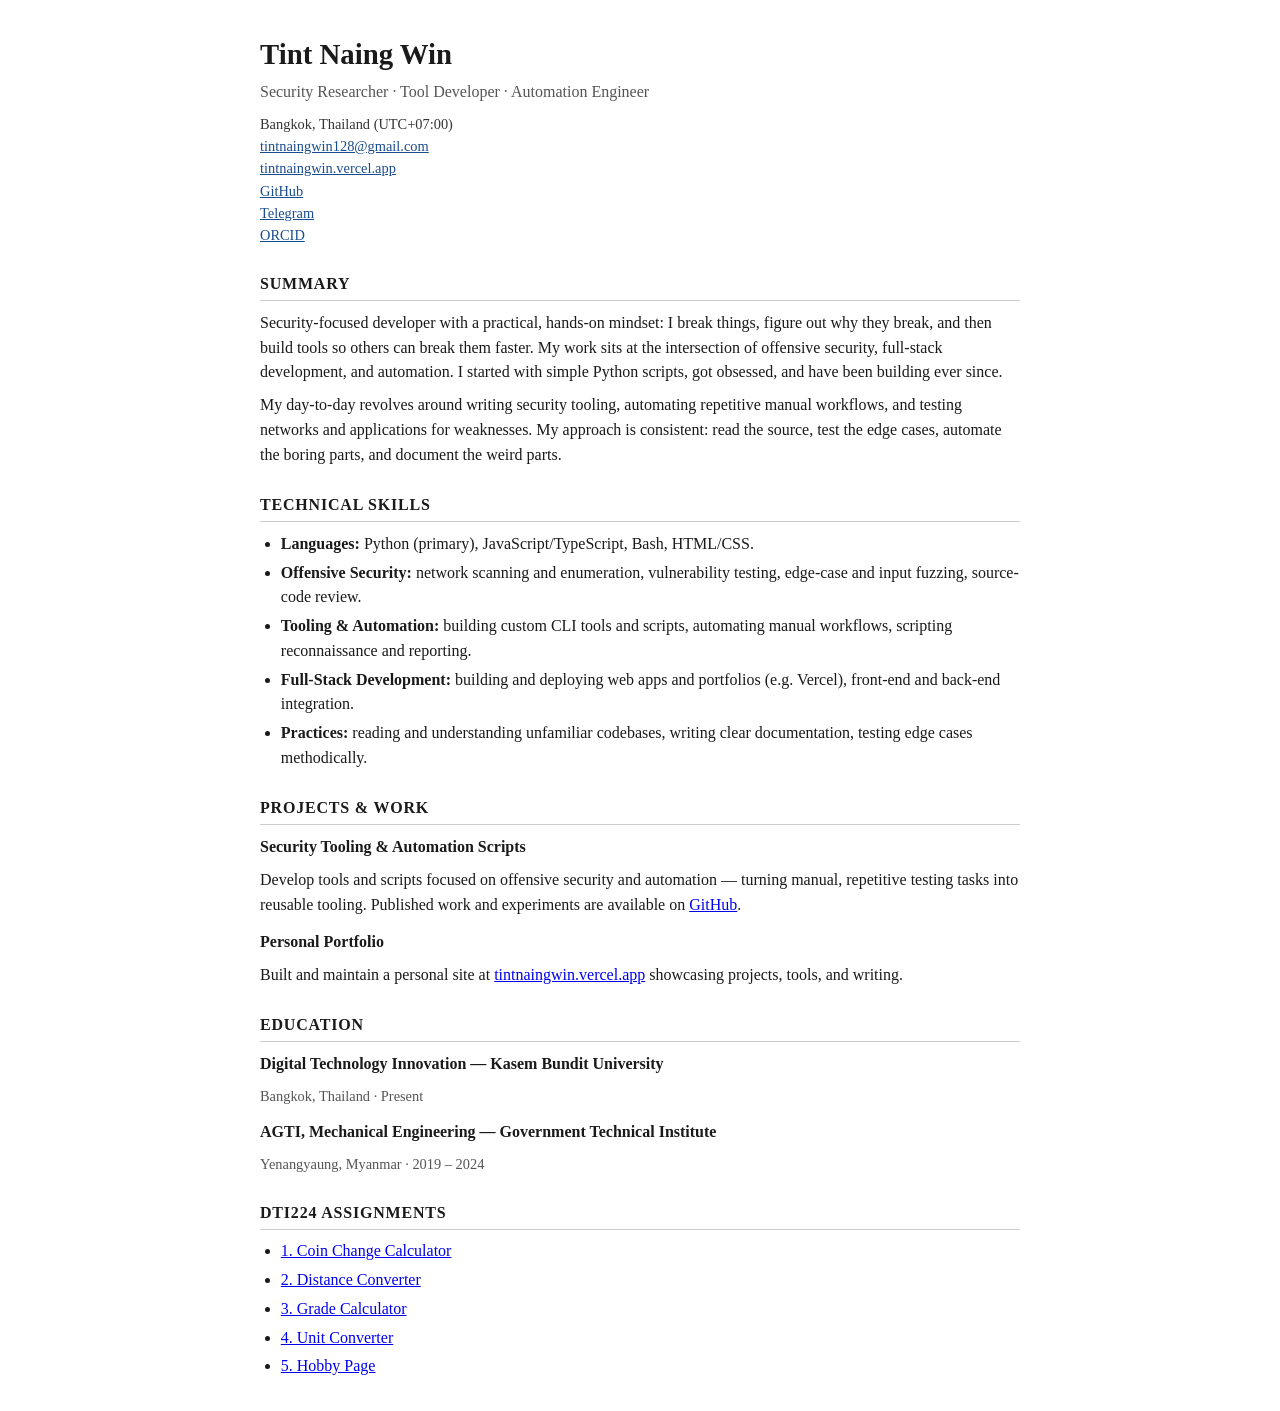
<file: index.html>
<!DOCTYPE html>
<html lang="en">
<head>
<meta charset="UTF-8">
<meta name="viewport" content="width=device-width, initial-scale=1.0">
<title>Tint Naing Win — Resume</title>
<style>
  body {
    font-family: Georgia, "Times New Roman", serif;
    max-width: 760px;
    margin: 2rem auto;
    padding: 0 1.2rem;
    color: #1a1a1a;
    line-height: 1.55;
  }
  h1 { font-size: 1.8rem; margin: 0; }
  h2 {
    font-size: 1rem;
    text-transform: uppercase;
    letter-spacing: 0.05em;
    border-bottom: 1px solid #ccc;
    padding-bottom: 0.2rem;
    margin: 1.6rem 0 0.6rem;
  }
  .sub { color: #555; margin: 0.2rem 0 0.4rem; }
  .contact { font-size: 0.9rem; color: #333; }
  .contact a { color: #1a4d8f; }
  p { margin: 0.5rem 0; }
  ul { margin: 0.4rem 0; padding-left: 1.3rem; }
  li { margin: 0.25rem 0; }
  .role { font-weight: bold; }
  .meta { color: #555; font-size: 0.9rem; }
  .item { margin-bottom: 0.8rem; }
</style>
</head>
<body>

  <h1>Tint Naing Win</h1>
  <p class="sub">Security Researcher · Tool Developer · Automation Engineer</p>
  <p class="contact">
    Bangkok, Thailand (UTC+07:00)<br>
    <a href="mailto:tintnaingwin128@gmail.com">tintnaingwin128@gmail.com</a><br>
    <a href="https://tintnaingwin.vercel.app">tintnaingwin.vercel.app</a><br>
    <a href="https://github.com/devtint">GitHub</a><br>
    <a href="https://t.me/BadCodeWriter">Telegram</a><br>
    <a href="https://orcid.org/0009-0007-0176-2022">ORCID</a>
  </p>

  <h2>Summary</h2>
  <p>
    Security-focused developer with a practical, hands-on mindset: I break things, figure out
    why they break, and then build tools so others can break them faster. My work sits at the
    intersection of offensive security, full-stack development, and automation. I started with
    simple Python scripts, got obsessed, and have been building ever since.
  </p>
  <p>
    My day-to-day revolves around writing security tooling, automating repetitive manual
    workflows, and testing networks and applications for weaknesses. My approach is consistent:
    read the source, test the edge cases, automate the boring parts, and document the weird parts.
  </p>

  <h2>Technical Skills</h2>
  <ul>
    <li><strong>Languages:</strong> Python (primary), JavaScript/TypeScript, Bash, HTML/CSS.</li>
    <li><strong>Offensive Security:</strong> network scanning and enumeration, vulnerability
        testing, edge-case and input fuzzing, source-code review.</li>
    <li><strong>Tooling &amp; Automation:</strong> building custom CLI tools and scripts,
        automating manual workflows, scripting reconnaissance and reporting.</li>
    <li><strong>Full-Stack Development:</strong> building and deploying web apps and portfolios
        (e.g. Vercel), front-end and back-end integration.</li>
    <li><strong>Practices:</strong> reading and understanding unfamiliar codebases, writing
        clear documentation, testing edge cases methodically.</li>
  </ul>

  <h2>Projects &amp; Work</h2>
  <div class="item">
    <p class="role">Security Tooling &amp; Automation Scripts</p>
    <p>
      Develop tools and scripts focused on offensive security and automation — turning manual,
      repetitive testing tasks into reusable tooling. Published work and experiments are available
      on <a href="https://github.com/devtint">GitHub</a>.
    </p>
  </div>
  <div class="item">
    <p class="role">Personal Portfolio</p>
    <p>
      Built and maintain a personal site at
      <a href="https://tintnaingwin.vercel.app">tintnaingwin.vercel.app</a> showcasing projects,
      tools, and writing.
    </p>
  </div>

  <h2>Education</h2>
  <div class="item">
    <p class="role">Digital Technology Innovation — Kasem Bundit University</p>
    <p class="meta">Bangkok, Thailand · Present</p>
  </div>
  <div class="item">
    <p class="role">AGTI, Mechanical Engineering — Government Technical Institute</p>
    <p class="meta">Yenangyaung, Myanmar · 2019 – 2024</p>
  </div>

  <h2>DTI224 Assignments</h2>
  <ul>
    <li><a href="Change/">1. Coin Change Calculator</a></li>
    <li><a href="Distance/">2. Distance Converter</a></li>
    <li><a href="Grade/">3. Grade Calculator</a></li>
    <li><a href="Unit_Converter/">4. Unit Converter</a></li>
    <li><a href="HOBBY/">5. Hobby Page</a></li>
  </ul>

</body>
</html>
</file>
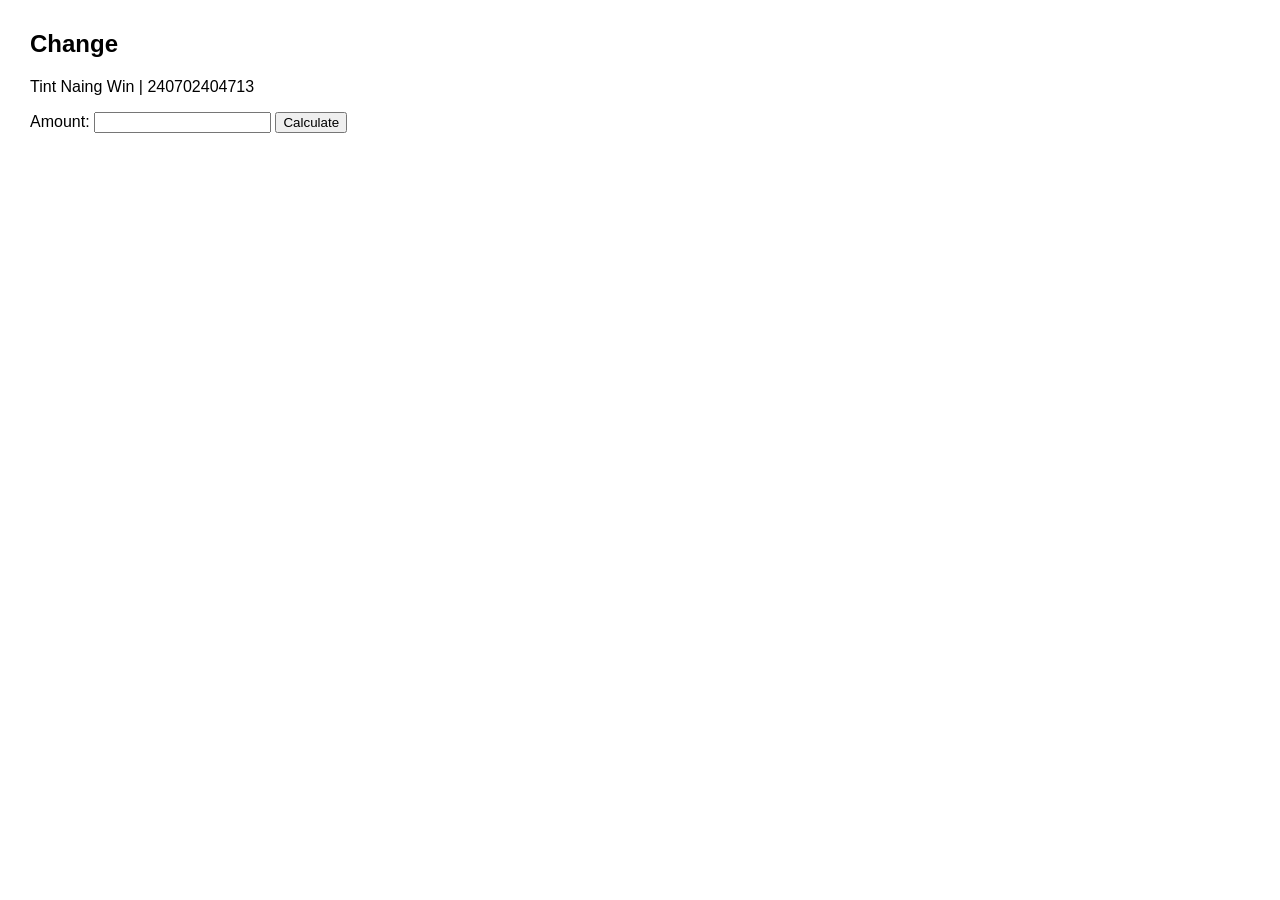
<file: Change/index.html>
<!DOCTYPE html>
<html lang="en">
<head>
    <meta charset="UTF-8">
    <title>Change</title>
    <style>
        body {
            font-family: Arial, sans-serif;
            margin: 30px;
        }
        table {
            border-collapse: collapse;
            margin-top: 10px;
        }
        td, th {
            border: 1px solid black;
            padding: 5px 15px;
            text-align: center;
        }
        th {
            background-color: #ccc;
        }
    </style>
</head>
<body>
    <h2>Change</h2>
    <p>Tint Naing Win | 240702404713</p>

    <label>Amount: </label>
    <input type="number" id="amount" min="0" />
    <button onclick="calculate()">Calculate</button>

    <br><br>

    <table id="result-table" style="display:none;">
        <thead>
            <tr>
                <th>Denomination</th>
                <th>Count</th>
            </tr>
        </thead>
        <tbody id="result-body">
        </tbody>
    </table>

    <script>
        function calculate() {
            var denominations = [1000, 500, 100, 50, 20, 10, 5, 2, 1];
            var amount = parseInt(document.getElementById("amount").value);

            if (isNaN(amount) || amount < 0) {
                alert("Please enter a valid amount.");
                return;
            }

            var tbody = document.getElementById("result-body");
            tbody.innerHTML = "";

            var remaining = amount;

            for (var i = 0; i < denominations.length; i++) {
                var count = Math.floor(remaining / denominations[i]);
                remaining = remaining % denominations[i];

                var row = document.createElement("tr");
                var d = document.createElement("td");
                var c = document.createElement("td");
                d.textContent = denominations[i];
                c.textContent = count;
                row.appendChild(d);
                row.appendChild(c);
                tbody.appendChild(row);
            }

            document.getElementById("result-table").style.display = "table";
        }
    </script>
</body>
</html>
</file>
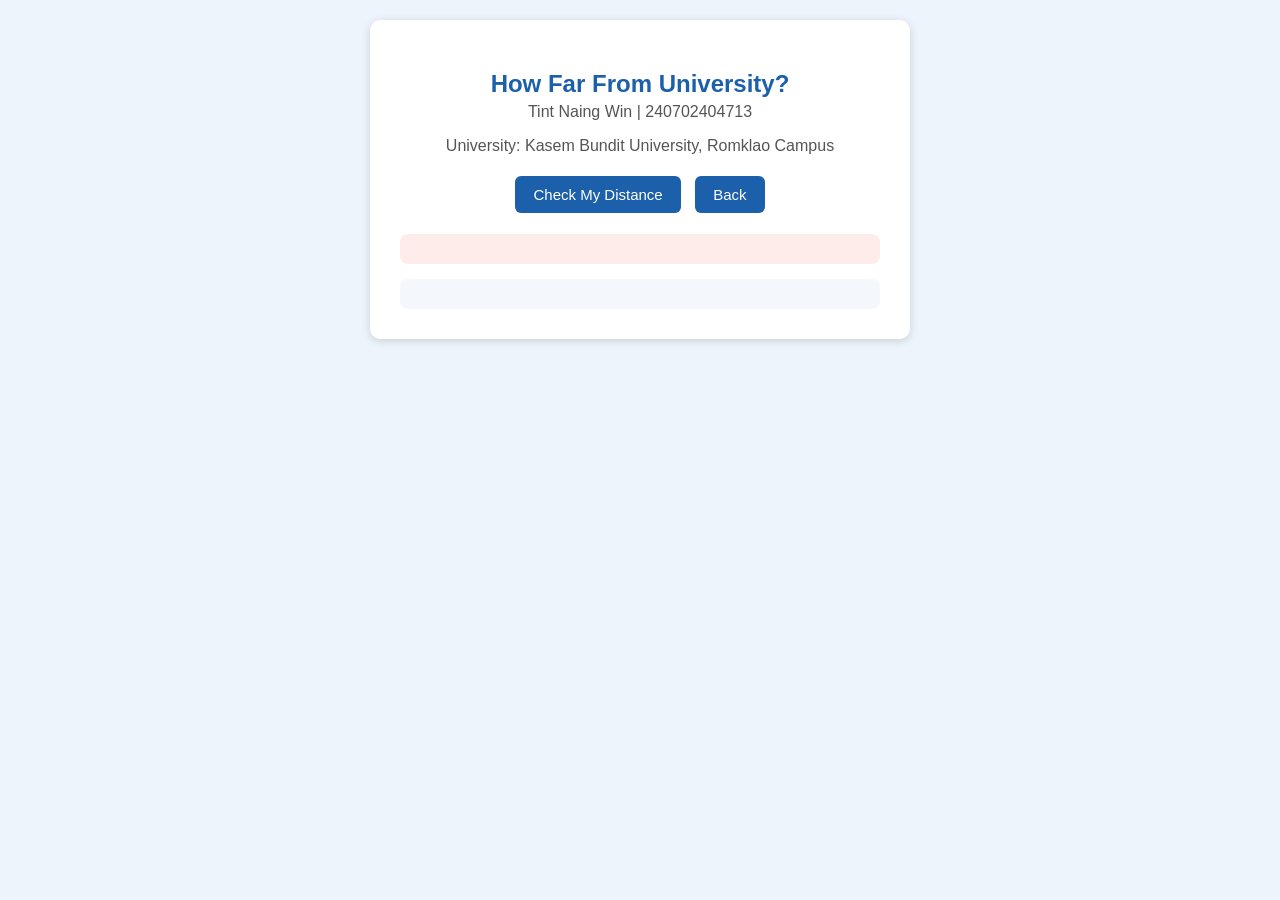
<file: Distance/index.html>
<!DOCTYPE html>
<html lang="en">
<head>
    <meta charset="UTF-8">
    <title>Distance</title>
    <style>
        body {
            font-family: Arial, sans-serif;
            background-color: #eef4fb;
            margin: 0;
            padding: 20px;
            display: flex;
            justify-content: center;
        }
        .card {
            background-color: #ffffff;
            border-radius: 10px;
            box-shadow: 0 2px 8px rgba(0,0,0,0.15);
            padding: 30px;
            max-width: 480px;
            width: 100%;
            text-align: center;
        }
        h2 {
            color: #1c5faa;
            margin-bottom: 5px;
        }
        .subtitle {
            color: #555555;
            margin-top: 0;
        }
        button {
            background-color: #1c5faa;
            color: white;
            border: none;
            padding: 10px 18px;
            font-size: 15px;
            border-radius: 6px;
            cursor: pointer;
            margin: 5px;
        }
        button:hover {
            background-color: #164a85;
        }
        #status {
            color: #1c5faa;
            font-weight: bold;
        }
        #error {
            background-color: #fdecea;
            color: #b3261e;
            border-radius: 8px;
            padding: 15px;
            margin-top: 15px;
            text-align: left;
            line-height: 1.5;
        }
        #result {
            background-color: #f4f8fc;
            border-radius: 8px;
            padding: 15px;
            margin-top: 15px;
            text-align: left;
            line-height: 1.6;
        }
    </style>
</head>
<body>
    <div class="card">
        <h2>How Far From University?</h2>
        <p class="subtitle">Tint Naing Win | 240702404713</p>

        <p class="subtitle">University: Kasem Bundit University, Romklao Campus</p>

        <button onclick="checkDistance()">Check My Distance</button>
        <button onclick="history.back()">Back</button>

        <p id="status"></p>
        <div id="error"></div>
        <div id="result"></div>
    </div>

    <script>
        var uniLat = 13.8016;
        var uniLong = 100.7345;

        function checkDistance() {
            if (!navigator.geolocation) {
                document.getElementById("error").innerHTML =
                    "Your browser does not support location services. Please try a different browser.";
                return;
            }
            document.getElementById("status").innerHTML = "Getting your location...";
            document.getElementById("error").innerHTML = "";
            document.getElementById("result").innerHTML = "";
            navigator.geolocation.getCurrentPosition(showDistance, showError, {
                timeout: 10000
            });
        }

        function showDistance(position) {
            var myLat = position.coords.latitude;
            var myLong = position.coords.longitude;
            var accuracy = position.coords.accuracy;

            var x = myLat - uniLat;
            var y = myLong - uniLong;

            var distance = Math.sqrt(x * x + y * y);
            var distanceKm = distance * 111;

            document.getElementById("status").innerHTML = "";
            document.getElementById("error").innerHTML = "";
            document.getElementById("result").innerHTML =
                "<b>Your Latitude:</b> " + myLat.toFixed(4) + "<br>" +
                "<b>Your Longitude:</b> " + myLong.toFixed(4) + "<br>" +
                "<b>Location Accuracy:</b> ±" + Math.round(accuracy) + " meters<br><br>" +
                "<b>University Latitude:</b> " + uniLat + "<br>" +
                "<b>University Longitude:</b> " + uniLong + "<br><br>" +
                "<b>Distance (degrees):</b> " + distance.toFixed(4) + "<br>" +
                "<b>Distance (approx. km):</b> " + distanceKm.toFixed(2) + " km";
        }

        function showError(error) {
            document.getElementById("status").innerHTML = "";
            var message = "Something went wrong while getting your location.";

            if (error.code === error.PERMISSION_DENIED) {
                message = "Could not access your location. This usually means either location permission was denied for this site, or your device's GPS/location services are turned off. Please turn on GPS in your device settings and allow location access, then try again.";
            } else if (error.code === error.POSITION_UNAVAILABLE) {
                message = "Your location is currently unavailable. Please check that GPS or location services are turned on.";
            } else if (error.code === error.TIMEOUT) {
                message = "Getting your location took too long. Please check your connection and try again.";
            }

            document.getElementById("error").innerHTML = message;
        }
    </script>
</body>
</html>
</file>
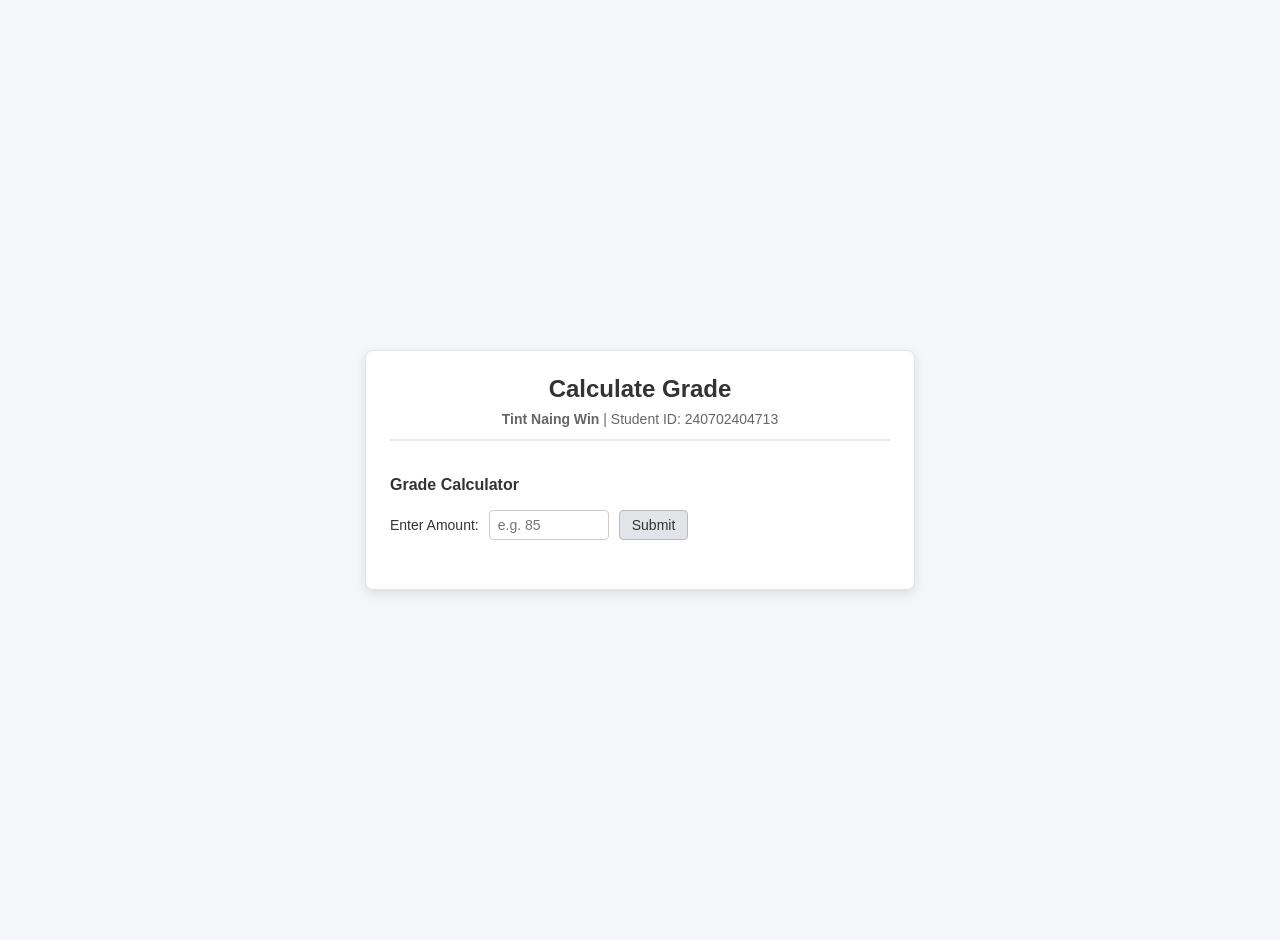
<file: Grade/index.html>
<!DOCTYPE html>
<html lang="en">
<head>
    <meta charset="UTF-8">
    <meta name="viewport" content="width=device-width, initial-scale=1.0">
    <title>Calculate Grade</title>
    <link rel="stylesheet" href="style.css">
</head>
<body>
    <div class="container">
        <header>
            <h1>Calculate Grade</h1>
            <p><strong>Tint Naing Win</strong> | Student ID: 240702404713</p>
        </header>

        <div class="converter-card">
            <h2>Grade Calculator</h2>
            <div class="form-group">
                <label for="score-input">Enter Amount:</label>
                <input type="number" id="score-input" placeholder="e.g. 85" min="0" max="100">
                <button onclick="calculateGrade()">Submit</button>
            </div>
            <p id="grade-result" class="result-text"></p>
        </div>
    </div>

    <script src="script.js"></script>
</body>
</html>
</file>
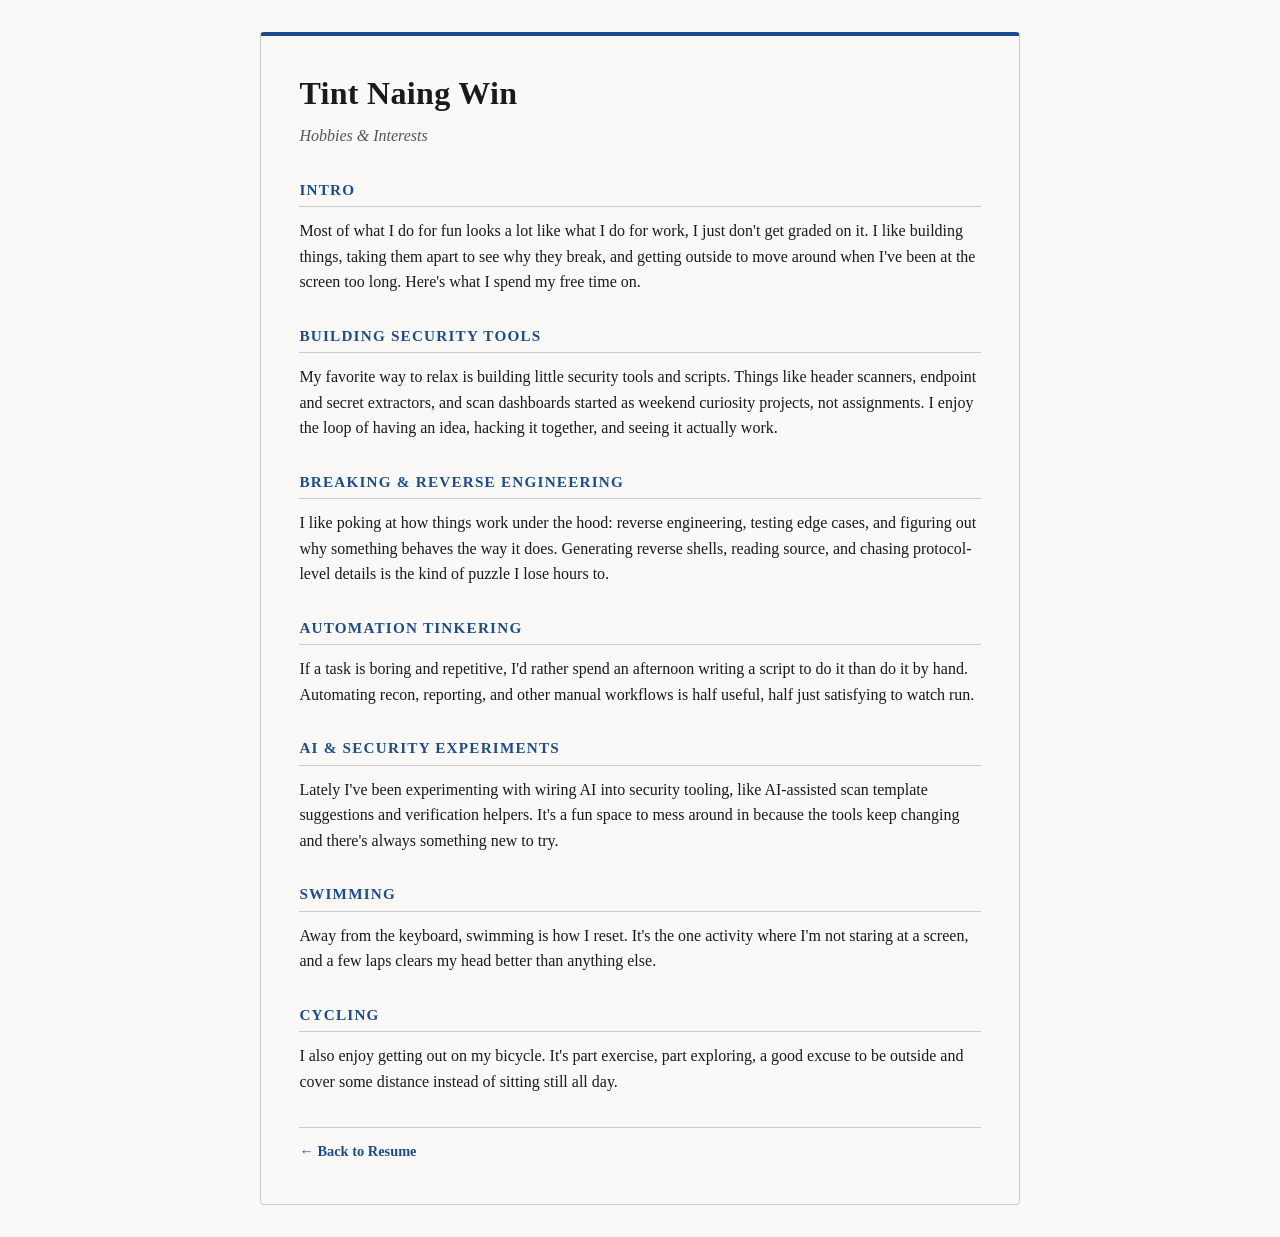
<file: HOBBY/index.html>
<!DOCTYPE html>
<html lang="en">
<head>
<meta charset="UTF-8">
<meta name="viewport" content="width=device-width, initial-scale=1.0">
<title>Tint Naing Win | Hobbies</title>
<link rel="stylesheet" href="style.css">
</head>
<body>

  <h1>Tint Naing Win</h1>
  <p class="sub">Hobbies &amp; Interests</p>

  <h2>Intro</h2>
  <p>
    Most of what I do for fun looks a lot like what I do for work, I just don't get graded on it.
    I like building things, taking them apart to see why they break, and getting outside to move
    around when I've been at the screen too long. Here's what I spend my free time on.
  </p>

  <h2>Building Security Tools</h2>
  <p>
    My favorite way to relax is building little security tools and scripts. Things like header
    scanners, endpoint and secret extractors, and scan dashboards started as weekend curiosity
    projects, not assignments. I enjoy the loop of having an idea, hacking it together, and seeing
    it actually work.
  </p>

  <h2>Breaking &amp; Reverse Engineering</h2>
  <p>
    I like poking at how things work under the hood: reverse engineering, testing edge cases, and
    figuring out why something behaves the way it does. Generating reverse shells, reading source,
    and chasing protocol-level details is the kind of puzzle I lose hours to.
  </p>

  <h2>Automation Tinkering</h2>
  <p>
    If a task is boring and repetitive, I'd rather spend an afternoon writing a script to do it than
    do it by hand. Automating recon, reporting, and other manual workflows is half useful, half just
    satisfying to watch run.
  </p>

  <h2>AI &amp; Security Experiments</h2>
  <p>
    Lately I've been experimenting with wiring AI into security tooling, like AI-assisted scan
    template suggestions and verification helpers. It's a fun space to mess around in because the
    tools keep changing and there's always something new to try.
  </p>

  <h2>Swimming</h2>
  <p>
    Away from the keyboard, swimming is how I reset. It's the one activity where I'm not staring at
    a screen, and a few laps clears my head better than anything else.
  </p>

  <h2>Cycling</h2>
  <p>
    I also enjoy getting out on my bicycle. It's part exercise, part exploring, a good excuse to be
    outside and cover some distance instead of sitting still all day.
  </p>

  <p class="nav"><a href="../index.html">&larr; Back to Resume</a></p>

</body>
</html>
</file>
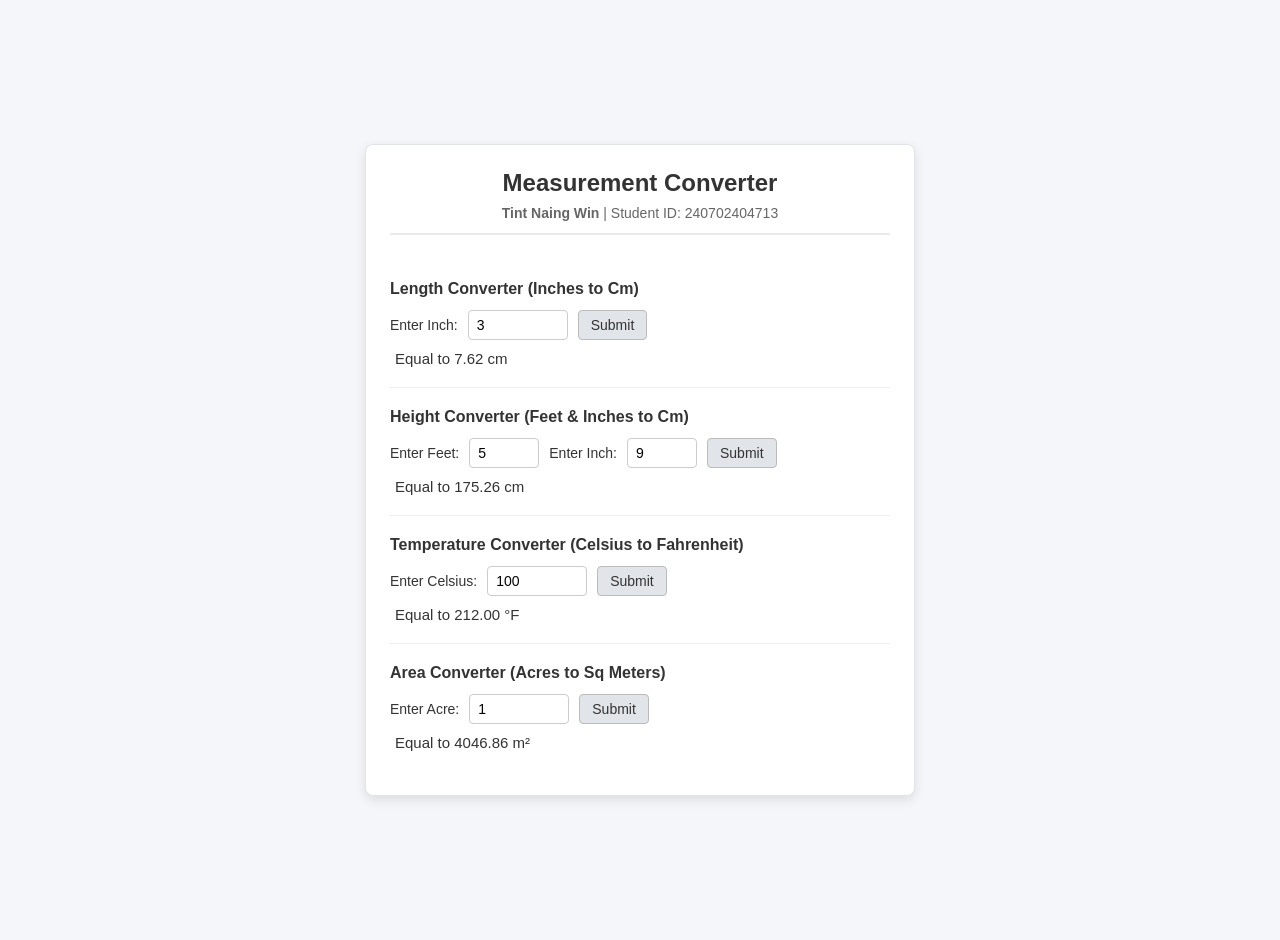
<file: Unit_Converter/index.html>
<!DOCTYPE html>
<html lang="en">
<head>
    <meta charset="UTF-8">
    <meta name="viewport" content="width=device-width, initial-scale=1.0">
    <title>Measurement Converter</title>
    <link rel="stylesheet" href="style.css">
</head>
<body>
    <div class="container">
        <header>
            <h1>Measurement Converter</h1>
            <p><strong>Tint Naing Win</strong> | Student ID: 240702404713</p>
        </header>

        <!-- 1. Length Converter -->
        <div class="converter-card">
            <h2>Length Converter (Inches to Cm)</h2>
            <div class="form-group">
                <label for="length-inch">Enter Inch:</label>
                <input type="number" id="length-inch" value="3">
                <button onclick="convertLength()">Submit</button>
            </div>
            <p id="length-result" class="result-text">Equal to 7.62 cm</p>
        </div>

        <!-- 2. Height Converter -->
        <div class="converter-card">
            <h2>Height Converter (Feet & Inches to Cm)</h2>
            <div class="form-group">
                <label for="height-ft">Enter Feet:</label>
                <input type="number" id="height-ft" value="5" style="width: 70px;">
                
                <label for="height-in">Enter Inch:</label>
                <input type="number" id="height-in" value="9" style="width: 70px;">
                
                <button onclick="convertHeight()">Submit</button>
            </div>
            <p id="height-result" class="result-text">Equal to 175.26 cm</p>
        </div>

        <!-- 3. Temperature Converter -->
        <div class="converter-card">
            <h2>Temperature Converter (Celsius to Fahrenheit)</h2>
            <div class="form-group">
                <label for="temp-c">Enter Celsius:</label>
                <input type="number" id="temp-c" value="100">
                <button onclick="convertTemp()">Submit</button>
            </div>
            <p id="temp-result" class="result-text">Equal to 212.00 °F</p>
        </div>

        <!-- 4. Area Converter -->
        <div class="converter-card">
            <h2>Area Converter (Acres to Sq Meters)</h2>
            <div class="form-group">
                <label for="area-acre">Enter Acre:</label>
                <input type="number" id="area-acre" value="1">
                <button onclick="convertArea()">Submit</button>
            </div>
            <p id="area-result" class="result-text">Equal to 4046.86 m²</p>
        </div>
    </div>

    <!-- Script file -->
    <script src="script.js"></script>
</body>
</html>
</file>
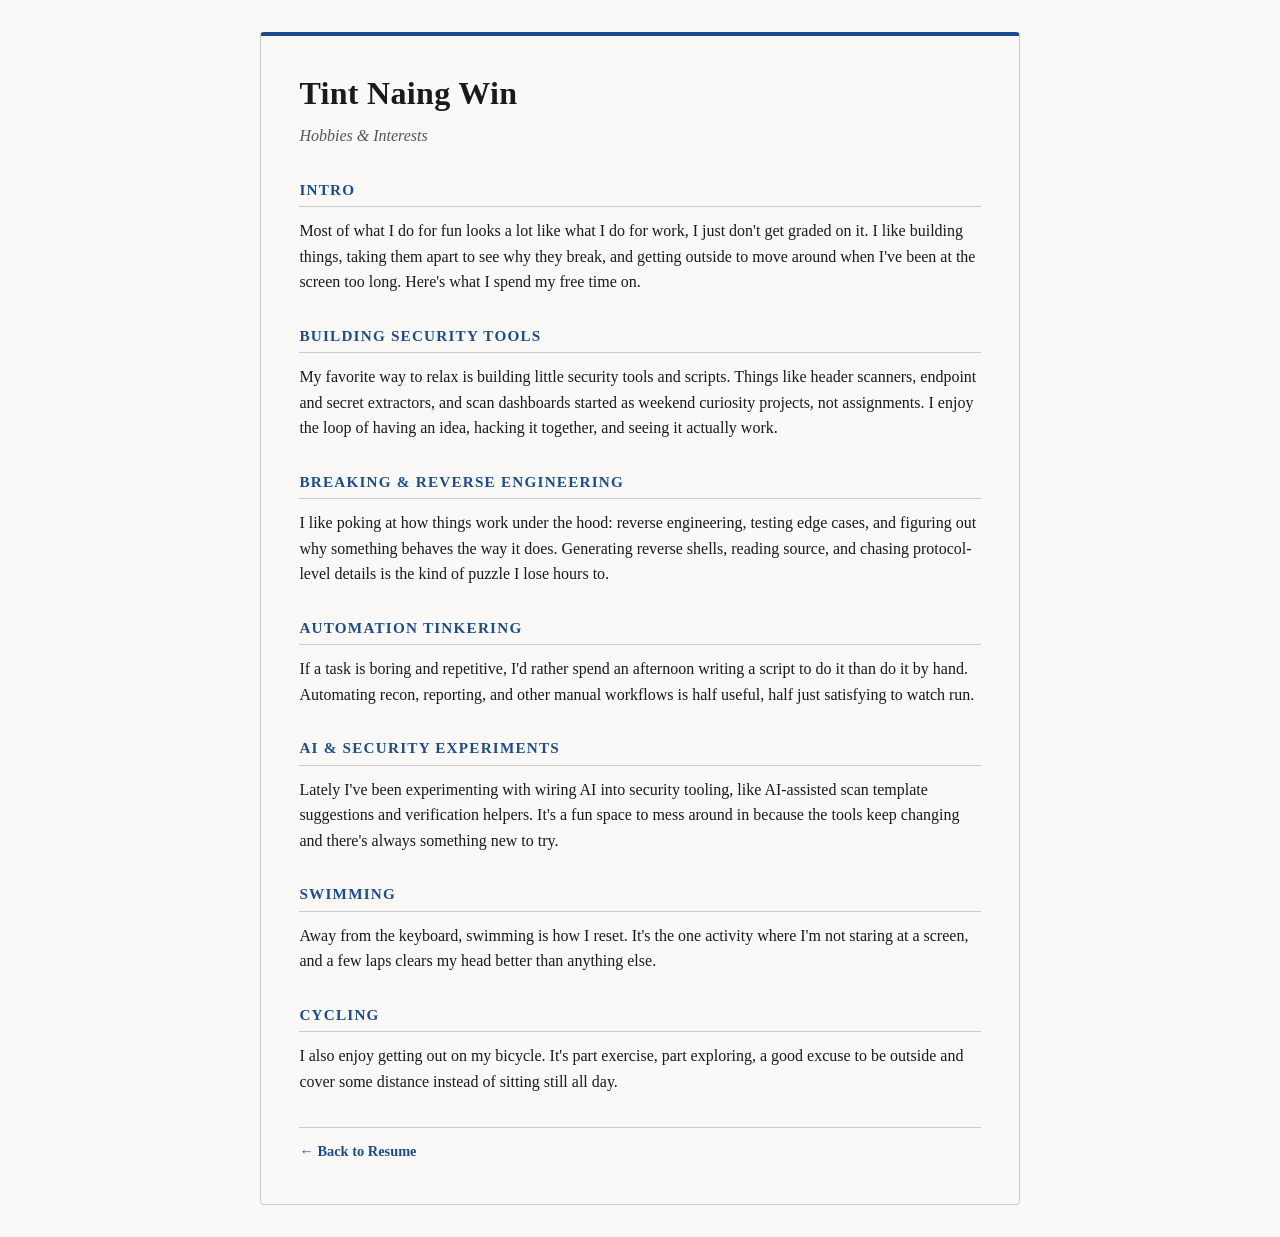
<file: HOBBY/hobby.html>
<!DOCTYPE html>
<html lang="en">
<head>
<meta charset="UTF-8">
<meta name="viewport" content="width=device-width, initial-scale=1.0">
<title>Tint Naing Win | Hobbies</title>
<link rel="stylesheet" href="style.css">
</head>
<body>

  <h1>Tint Naing Win</h1>
  <p class="sub">Hobbies &amp; Interests</p>

  <h2>Intro</h2>
  <p>
    Most of what I do for fun looks a lot like what I do for work, I just don't get graded on it.
    I like building things, taking them apart to see why they break, and getting outside to move
    around when I've been at the screen too long. Here's what I spend my free time on.
  </p>

  <h2>Building Security Tools</h2>
  <p>
    My favorite way to relax is building little security tools and scripts. Things like header
    scanners, endpoint and secret extractors, and scan dashboards started as weekend curiosity
    projects, not assignments. I enjoy the loop of having an idea, hacking it together, and seeing
    it actually work.
  </p>

  <h2>Breaking &amp; Reverse Engineering</h2>
  <p>
    I like poking at how things work under the hood: reverse engineering, testing edge cases, and
    figuring out why something behaves the way it does. Generating reverse shells, reading source,
    and chasing protocol-level details is the kind of puzzle I lose hours to.
  </p>

  <h2>Automation Tinkering</h2>
  <p>
    If a task is boring and repetitive, I'd rather spend an afternoon writing a script to do it than
    do it by hand. Automating recon, reporting, and other manual workflows is half useful, half just
    satisfying to watch run.
  </p>

  <h2>AI &amp; Security Experiments</h2>
  <p>
    Lately I've been experimenting with wiring AI into security tooling, like AI-assisted scan
    template suggestions and verification helpers. It's a fun space to mess around in because the
    tools keep changing and there's always something new to try.
  </p>

  <h2>Swimming</h2>
  <p>
    Away from the keyboard, swimming is how I reset. It's the one activity where I'm not staring at
    a screen, and a few laps clears my head better than anything else.
  </p>

  <h2>Cycling</h2>
  <p>
    I also enjoy getting out on my bicycle. It's part exercise, part exploring, a good excuse to be
    outside and cover some distance instead of sitting still all day.
  </p>

  <p class="nav"><a href="resume.html">&larr; Back to Resume</a></p>

</body>
</html>
</file>
<file: Grade/style.css>
body {
    font-family: Arial, sans-serif;
    background-color: #f4f6f9;
    margin: 0;
    padding: 20px;
    display: flex;
    justify-content: center;
    align-items: center;
    min-height: 100vh;
}

.container {
    background-color: #ffffff;
    border-radius: 8px;
    box-shadow: 0 4px 12px rgba(0, 0, 0, 0.1);
    width: 100%;
    max-width: 500px;
    padding: 24px;
    border: 1px solid #e1e4e8;
}

header {
    text-align: center;
    border-bottom: 2px solid #eaeaea;
    margin-bottom: 25px;
    padding-bottom: 12px;
}

header h1 {
    font-size: 24px;
    color: #333333;
    margin: 0 0 8px 0;
}

header p {
    font-size: 14px;
    color: #666666;
    margin: 0;
}

.converter-card {
    padding: 10px 0;
}

.converter-card h2 {
    font-size: 16px;
    color: #333333;
    margin: 0 0 16px 0;
}

.form-group {
    display: flex;
    align-items: center;
    gap: 10px;
    flex-wrap: wrap;
    margin-bottom: 15px;
}

.form-group label {
    font-size: 14px;
    color: #333333;
}

.form-group input {
    padding: 6px 8px;
    font-size: 14px;
    border: 1px solid #ccc;
    border-radius: 4px;
    width: 120px;
    box-sizing: border-box;
}

button {
    background-color: #e1e4e8;
    color: #333333;
    border: 1px solid #bbb;
    padding: 6px 12px;
    font-size: 14px;
    border-radius: 4px;
    cursor: pointer;
    transition: background-color 0.2s ease;
}

button:hover {
    background-color: #d1d5db;
}

.result-text {
    font-size: 16px;
    font-weight: bold;
    color: #333333;
    margin: 12px 0 0 0;
    padding-left: 5px;
}
</file>
<file: HOBBY/style.css>
:root {
  --ink: #1a1a1a;
  --muted: #555;
  --accent: #1a4d8f;
  --line: #ccc;
  --bg: #faf9f7;
  --band: #f0eee9;
}

* { box-sizing: border-box; }

body {
  font-family: Georgia, "Times New Roman", serif;
  max-width: 760px;
  margin: 2rem auto;
  padding: 2rem 2.4rem;
  color: var(--ink);
  line-height: 1.6;
  background: var(--bg);
  border: 1px solid var(--line);
  border-top: 4px solid var(--accent);
  border-radius: 4px;
}

h1 {
  font-size: 2rem;
  margin: 0;
  letter-spacing: 0.01em;
}

h2 {
  font-size: 0.95rem;
  text-transform: uppercase;
  letter-spacing: 0.08em;
  color: var(--accent);
  border-bottom: 1px solid var(--line);
  padding-bottom: 0.25rem;
  margin: 1.8rem 0 0.7rem;
}

.sub {
  color: var(--muted);
  font-style: italic;
  margin: 0.25rem 0 0.6rem;
}

.contact {
  font-size: 0.9rem;
  color: #333;
  background: var(--band);
  border-left: 3px solid var(--accent);
  padding: 0.7rem 0.9rem;
  line-height: 1.9;
}

p { margin: 0.55rem 0; }

ul { margin: 0.4rem 0; padding-left: 1.3rem; }

li {
  margin: 0.3rem 0;
  list-style: square;
}

li::marker { color: var(--accent); }

a {
  color: var(--accent);
  text-decoration: none;
  border-bottom: 1px dotted var(--accent);
}

a:hover {
  color: #0f2f5c;
  border-bottom-style: solid;
}

.role { font-weight: bold; }

.meta {
  color: var(--muted);
  font-size: 0.9rem;
}

.item {
  margin-bottom: 0.9rem;
  padding-left: 0.6rem;
  border-left: 2px solid var(--line);
}

.nav {
  font-size: 0.9rem;
  margin-top: 2rem;
  padding-top: 0.8rem;
  border-top: 1px solid var(--line);
}

.nav a { border-bottom: none; font-weight: bold; }

@media print {
  body {
    border: none;
    background: #fff;
    margin: 0;
    max-width: 100%;
  }
  a { color: var(--ink); border-bottom: none; }
}
</file>
<file: Unit_Converter/style.css>
/* General Page Styles */
body {
    font-family: Arial, sans-serif;
    background-color: #f4f6f9;
    margin: 0;
    padding: 20px;
    display: flex;
    justify-content: center;
    align-items: center;
    min-height: 100vh;
}

/* Main Container Card */
.container {
    background-color: #ffffff;
    border-radius: 8px;
    box-shadow: 0 4px 12px rgba(0, 0, 0, 0.1);
    width: 100%;
    max-width: 500px;
    padding: 24px;
    border: 1px solid #e1e4e8;
}

/* Header & Student Info */
header {
    text-align: center;
    border-bottom: 2px solid #eaeaea;
    margin-bottom: 25px;
    padding-bottom: 12px;
}

header h1 {
    font-size: 24px;
    color: #333333;
    margin: 0 0 8px 0;
}

header p {
    font-size: 14px;
    color: #666666;
    margin: 0;
}

/* Converter Cards */
.converter-card {
    border-bottom: 1px solid #eee;
    padding: 20px 0;
}

.converter-card:last-of-type {
    border-bottom: none;
}

.converter-card h2 {
    font-size: 16px;
    color: #333333;
    margin: 0 0 12px 0;
}

/* Form layout */
.form-group {
    display: flex;
    align-items: center;
    gap: 10px;
    flex-wrap: wrap;
    margin-bottom: 10px;
}

.form-group label {
    font-size: 14px;
    color: #333333;
}

.form-group input {
    padding: 6px 8px;
    font-size: 14px;
    border: 1px solid #ccc;
    border-radius: 4px;
    width: 100px;
    box-sizing: border-box;
}

/* Button style */
button {
    background-color: #e1e4e8;
    color: #333333;
    border: 1px solid #bbb;
    padding: 6px 12px;
    font-size: 14px;
    border-radius: 4px;
    cursor: pointer;
}

button:hover {
    background-color: #d1d5db;
}

/* Results text display */
.result-text {
    font-size: 15px;
    color: #333333;
    margin: 8px 0 0 0;
    padding-left: 5px;
}
</file>
